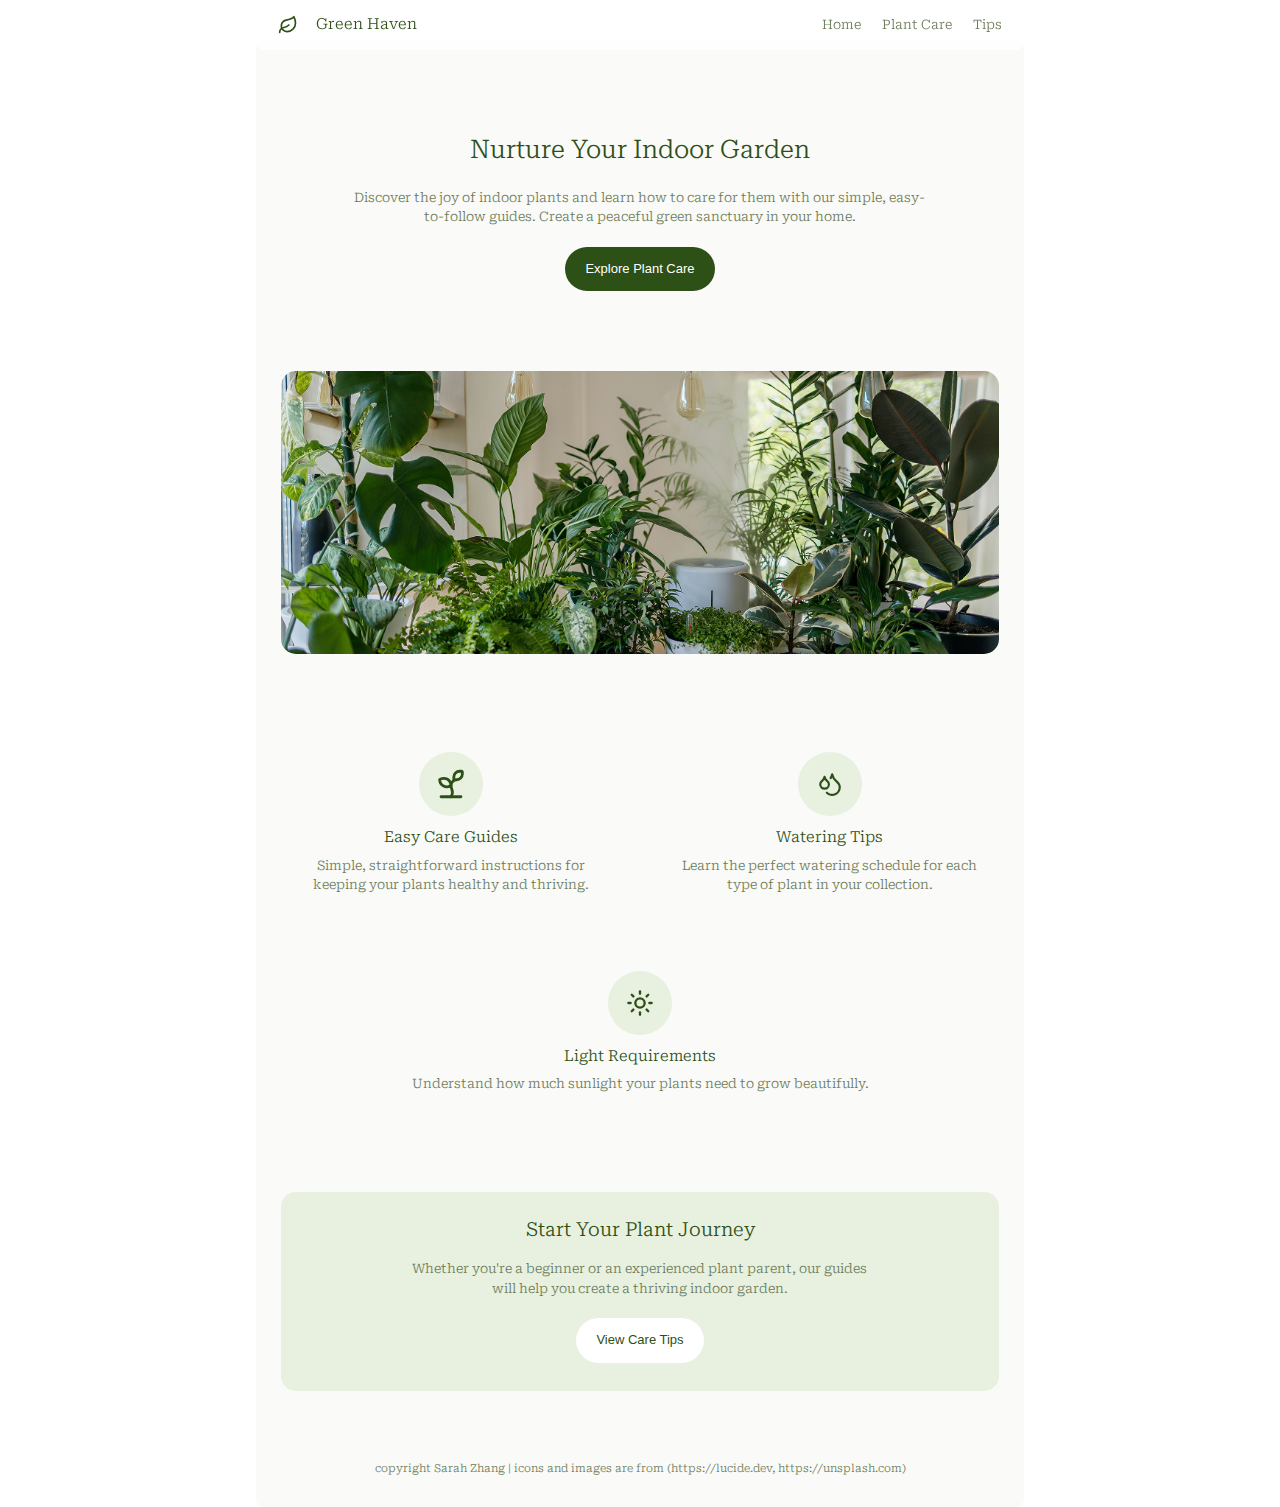
<file: index.html>
<!doctype html>
<html lang="en">

<head>
    <meta charset="utf-8" />
    <meta name="viewport" content="width=device-width,initial-scale=1" />
    <title>Green Haven — Home</title>
     <link rel="stylesheet" href="assets/CSS/normalize.css">
    <link rel="stylesheet" href="assets/css/style.css">
        <link rel="preconnect" href="https://fonts.googleapis.com">
    <link rel="preconnect" href="https://fonts.gstatic.com" crossorigin>
    <link
        href="https://fonts.googleapis.com/css2?family=Annie+Use+Your+Telescope&family=Give+You+Glory&family=Inter:ital,opsz,wght@0,14..32,100..900;1,14..32,100..900&family=Luckiest+Guy&family=Roboto+Serif:ital,opsz,wght@0,8..144,100..900;1,8..144,100..900&family=Swanky+and+Moo+Moo&family=Walter+Turncoat&display=swap"
        rel="stylesheet">
</head>

<body>
    <div class="site">

        <!-- header (fixed) -->
        <header class="site-header" role="banner">
            <div class="brand">
                <img src="assets/images/leaf.svg" alt=" leaf"
                    style="vertical-align:middle; width:20px; margin-right:8px;">
                <h3>Green Haven</h3>
            </div>
            <nav role="navigation" aria-label="Main navigation">
                <a href="index.html">Home</a>
                <a href="plantCare.html">Plant Care</a>
                <a href="tips.html">Tips</a>
            </nav>
        </header>

        <main role="main">
            <!-- Intro -->
            <section class="intro">
                <h2> Nurture Your Indoor Garden</h2>
                <p>Discover the joy of indoor plants and learn how to care for them with our simple, easy-to-follow
                    guides. Create a peaceful green sanctuary in your home.</p>
                <button class="btn" onclick="location.href='plantCare.html'">Explore Plant Care</button>
            </section>

            <!-- Banner -->
            <section class="banner">
                <img src="assets/images/banner.png" alt="relaxing plant banner">
            </section>

            <!-- Features -->
            <section class="features" aria-label="features">
                <div class="feature">
                    <div class="icon-circle"><img src="assets/images/sprout.svg" alt="sprout icon"
                            style="width:34px;height:34px"></div>
                    <h3>Easy Care Guides</h3>
                    <p>Simple, straightforward instructions for keeping your plants healthy and thriving.</p>
                </div>
                <div class="feature">
                    <div class="icon-circle"><img src="assets/images/droplets.svg" alt="droplets icon"
                            style="width:26px;height:26px"></div>
                    <h3>Watering Tips</h3>
                    <p>Learn the perfect watering schedule for each type of plant in your collection.</p>
                </div>
                <div class="feature">
                    <div class="icon-circle"><img src="assets/images/sun.svg" alt="sun icon"
                            style="width:28px;height:28px"></div>
                    <h3>Light Requirements</h3>
                    <p>Understand how much sunlight your plants need to grow beautifully.</p>
                </div>
            </section>

            <!-- Closing -->
            <section class="closing">
                <h2>Start Your Plant Journey</h2>
                <p>Whether you're a beginner or an experienced plant parent, our guides will help you create a thriving
                    indoor garden.</p>
                <button class="btn light" onclick="location.href='tips.html'">View Care Tips</button>
            </section>
        </main>

        <footer>
            copyright Sarah Zhang | icons and images are from (https://lucide.dev, https://unsplash.com)
        </footer>
    </div>
</body>

</html>
</file>
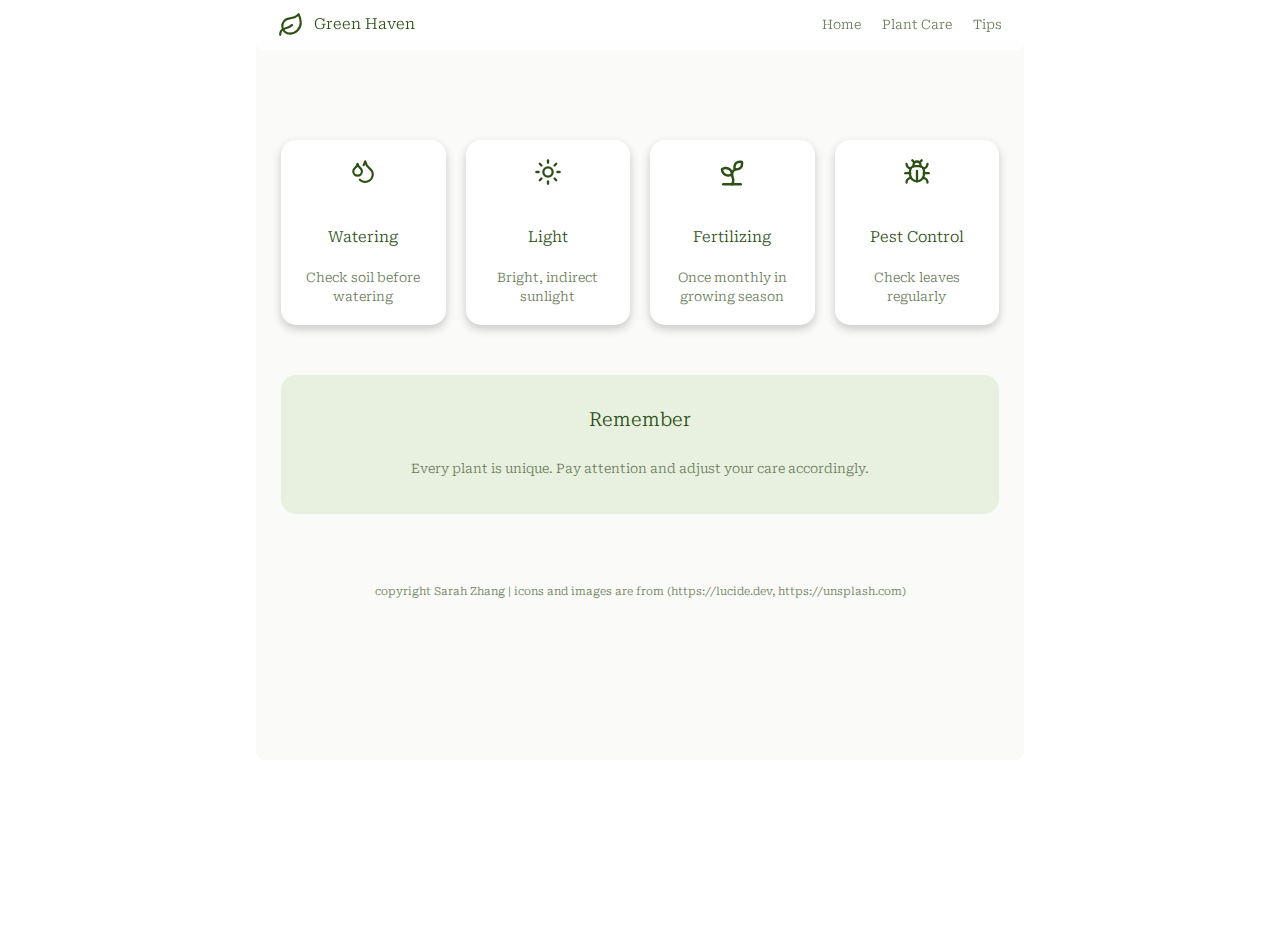
<file: tips.html>
<!doctype html>
<html lang="en">
<head>
  <meta charset="utf-8" />
  <meta name="viewport" content="width=device-width,initial-scale=1" />
  <title>Green Haven — Tips</title>
  <link rel="stylesheet" href="assets/css/normalize.css">
  <link rel="stylesheet" href="assets/css/style.css">
      <link rel="preconnect" href="https://fonts.googleapis.com">
    <link rel="preconnect" href="https://fonts.gstatic.com" crossorigin>
    <link
        href="https://fonts.googleapis.com/css2?family=Annie+Use+Your+Telescope&family=Give+You+Glory&family=Inter:ital,opsz,wght@0,14..32,100..900;1,14..32,100..900&family=Luckiest+Guy&family=Roboto+Serif:ital,opsz,wght@0,8..144,100..900;1,8..144,100..900&family=Swanky+and+Moo+Moo&family=Walter+Turncoat&display=swap"
        rel="stylesheet">
</head>
<body>
  <div class="site">
    <header class="site-header" role="banner">
      <div class="brand">
        <img src="assets/images/leaf.svg" alt="leaf icon">
        <h3>Green Haven</h3>
      </div>
      <nav role="navigation" aria-label="Main navigation">
        <a href="index.html">Home</a>
        <a href="plantCare.html">Plant Care</a>
        <a href="tips.html">Tips</a>
      </nav>
    </header>

    <main role="main">
      <section class="tips-grid">
        <div class="tip">
          <div class="icon-circle"><img src="assets/images/droplets.svg" alt="water icon" style="width:26px;height:26px"></div>
          <h3>Watering</h3>
          <p>Check soil before watering</p>
        </div>
        <div class="tip">
          <div class="icon-circle"><img src="assets/images/sun.svg" alt="sun icon" style="width:28px;height:28px"></div>
          <h3>Light</h3>
          <p>Bright, indirect sunlight</p>
        </div>
        <div class="tip">
          <div class="icon-circle"><img src="assets/images/sprout.svg" alt="fertilizer icon" style="width:30px;height:30px"></div>
          <h3>Fertilizing</h3>
          <p>Once monthly in growing season</p>
        </div>
        <div class="tip">
          <div class="icon-circle"><img src="assets/images/bug.svg" alt="pest icon" style="width:28px;height:28px"></div>
          <h3>Pest Control</h3>
          <p>Check leaves regularly</p>
        </div>
      </section>

      <section class="summary">
        <h2>Remember</h2>
        <p>Every plant is unique. Pay attention and adjust your care accordingly.</p>
      </section>
    </main>

    <footer>
      copyright Sarah Zhang | icons and images are from (https://lucide.dev, https://unsplash.com)
    </footer>
  </div>
</body>
</html>
</file>
<file: assets/css/style.css>
/* Global / Layout */

:root{
  --site-bg: #FAFAF8;
  --heading-green: #2D5016;
  --body-green: #6B7C5A;
  --icon-circle: #E8F0E0;
  --btn-green: #2D5016;
  --box-width: 60vw;
  --mobile-break: 720px;
}

*{box-sizing: border-box; margin:0; padding:0;}
html,body{height:100%;}
body{
  font-family: "Roboto Serif", serif;
  font-weight:300;
  line-height:1.5em;
  font-size: small;
  letter-spacing:0.5;
  color:var(--body-green);
  background: #fff;
  -webkit-font-smoothing:antialiased;
  -moz-osx-font-smoothing:grayscale;
}
h2,h3 {
    color:#2D5016;
    font-weight: 300;
}
/* Centered site box */
.site{
  width: var(--box-width);
  margin: 40px auto;
  background: var(--site-bg);
  border-radius: 8px;
  overflow: visible;
  position: relative;
  min-height: 80vh;
}

/* Make the site width 100% on small screens */
@media (max-width: 720px){
  :root{ --box-width: 100vw; }
  .site{ margin:0; border-radius:0; min-height:100vh;}
}

/* Header (fixed at top of viewport) */
.site-header{
  width: var(--box-width);
  left: 50%;
  transform: translateX(-50%);
  position: fixed;
  top: 0;
  background: rgba(255,255,255,0.8);
  backdrop-filter: blur(2px);
  border-radius: 8px;
  padding: 12px 22px;
  display:flex;
  align-items:center;
  justify-content:space-between;
  z-index: 50;
}

/* On small screens align to full width */
@media (max-width:720px){
  .site-header{ width:100%; left:0; transform:none; border-radius:0; top:0; }
  .site{ padding-top: 72px; } /* keep content visible under fixed header on mobile */
}

/* Title with leaf icon */
.brand{
  display:flex;
  align-items:center;
  gap:10px;
  color:var(--heading-green);
  font-weight:400;
}
.brand img{ width:26px; height:26px; display:block; }

/* Navigation links aligned right */
nav a{
  text-decoration:none;
  color:var(--body-green);
  margin-left:18px;
}
nav a:hover{ color:var(--heading-green); }

/* Main content container inside the box */
.site main{
  padding: 100px 25px 0 25px; /* as requested */
  /* ensure it sits below header on large screens */
  margin-top: 20px;
}

/* Footer */
.site footer{
  text-align:center;
  font-size: smaller;
  padding: 28px 25px;
  color:var(--body-green);
}

/* Intro section */
.intro{
  text-align:center;
  margin-bottom:80px;
}
.intro h2{
  color:var(--heading-green);
  font-weight:300;
  margin-bottom:28px;
  font-size:1.6rem;
}
.intro p{ 
    max-width:720px; 
    margin:0 auto 28px; 
    color:var(--body-green); 
   width: 80%;
    margin: 20px auto;
}

.btn{
  display:inline-block;
  text-decoration:none;
  color:#FFFFFF;
  background:var(--btn-green);
  padding:15px 20px;
  border-radius:25px;
  font-weight:300;
  cursor:pointer;
  border:none;
   
}
.btn.light{
  background:#FFFFFF;
  color:var(--btn-green);
  border:none;
}

/* Banner */
.banner{
  width:100%;
  border-radius:15px;
  overflow:hidden;
  margin-bottom:80px;
}
.banner img{ width:100%; height:auto; display:block; }

/* Features (three columns horizontally, centered) */
.features{
  display:flex;
  gap:40px;
  justify-content:space-between;
  align-items:flex-start;
  margin-bottom:80px;
  flex-wrap:wrap;
}
.feature{
  flex:1 1 30%;
  text-align:center;
  padding:18px;
}
.feature .icon-circle{
  width:64px;
  height:64px;
  border-radius:50%;
  display:flex;
  align-items:center;
  justify-content:center;
  margin:0 auto 12px;
  background:var(--icon-circle);
}
.feature h3{
  color:var(--heading-green);
  font-weight:300;
  margin-bottom:8px;
}
.feature p{ color:var(--body-green); }

/* Closing section - special background */
.closing{
  background:var(--icon-circle);
  border-radius:15px;
  padding:28px;
  text-align:center;
  margin-bottom:40px;
}
.closing h2{ color:var(--heading-green); margin-bottom:12px; }
.closing .btn{ 
    background:#FFFFFF; 
    color:var(--btn-green); 
    border-radius:25px; 
    margin-top: 20px;
}
.closing h2{
    margin-bottom: 20px;
}

.closing p {
    width: 70%;
    margin: auto;
}
/* PlantCare page: plants list vertical */
.plants{
  display:block;
  margin-top:20px;
  margin-bottom:40px;
}

.plant{
  display:flex;
  gap:20px;
  background:#FFFFFF;
  border-radius:12px;
  box-shadow: 0 6px 18px rgba(0,0,0,0.06);
  padding:18px;
  margin-bottom:20px;
  align-items:center;
}
.plant img{
  width:48%;
  max-width:260px;
  border-radius:10px;
  object-fit:cover;
}
.plant .plant-info{
  width:50%;
  padding: 20px 0 0 30px;
}

.plant h3{ color:var(--heading-green); margin-bottom:8px; }
.plant .meta{ 
    display:flex; 
    flex-direction: column; 
    gap:14px; 
    /* align-items:center;  */
    margin-top:10px; }

.meta .mini{
  display:flex;
  /* align-items:left; */
  flex-direction: column; 
  gap:8px;
  color:var(--body-green);
}
.meta .mini p {
    padding-left: 25px;
}

.meta .watering{
    background:url(../images/droplets.svg) no-repeat left center;
    background-size: 18px;
}

.meta .light{
    background:url(../images/sun.svg) no-repeat left center;
    background-size: 18px;
}

.meta .thermometer{
    background:url(../images/thermometer.svg) no-repeat left center;
    background-size: 18px;
}

/* .meta img{ width:20px; height:20px; } */

/* Tips page: grid of tips horizontally */
.tips-grid{
  display:flex;
  gap:20px;
  justify-content:space-between;
  flex-wrap:wrap;
  margin-bottom:50px;
}


.tip{
  flex:1 1 22%;
  text-align:center;
  padding:18px;
  background-color: #fff;
  border-radius: 15px;
  box-shadow: 0px 4px 10px rgba(0,0,0,0.2);
}

.tip h3 {
    margin-bottom: 20px;
}


.tip .icon-circle{ width:58px; height:58px; margin:0 auto 12px; }

/* Summary box on Tips page */
.summary{
  background:var(--icon-circle);
  border-radius:15px;
  padding:35px;
  margin-bottom:40px;
  text-align: center;
}

.summary h2{
    margin-bottom: 30px;
}

/* Responsive adjustments */
@media (max-width:920px){
  .feature{ flex-basis:45%; }
  .tip{ flex-basis:45%; }
}
@media (max-width:720px){
  .features{ gap:18px; }
  .feature{ flex-basis:100%; text-align:center; }
  .plant{ flex-direction:column; }
  .plant img, .plant .plant-info{ width:100%; }
  .site-header{ position:fixed; top:0; }
  .site main{ padding-top:92px; } /* keep good spacing under header */
}
</file>
